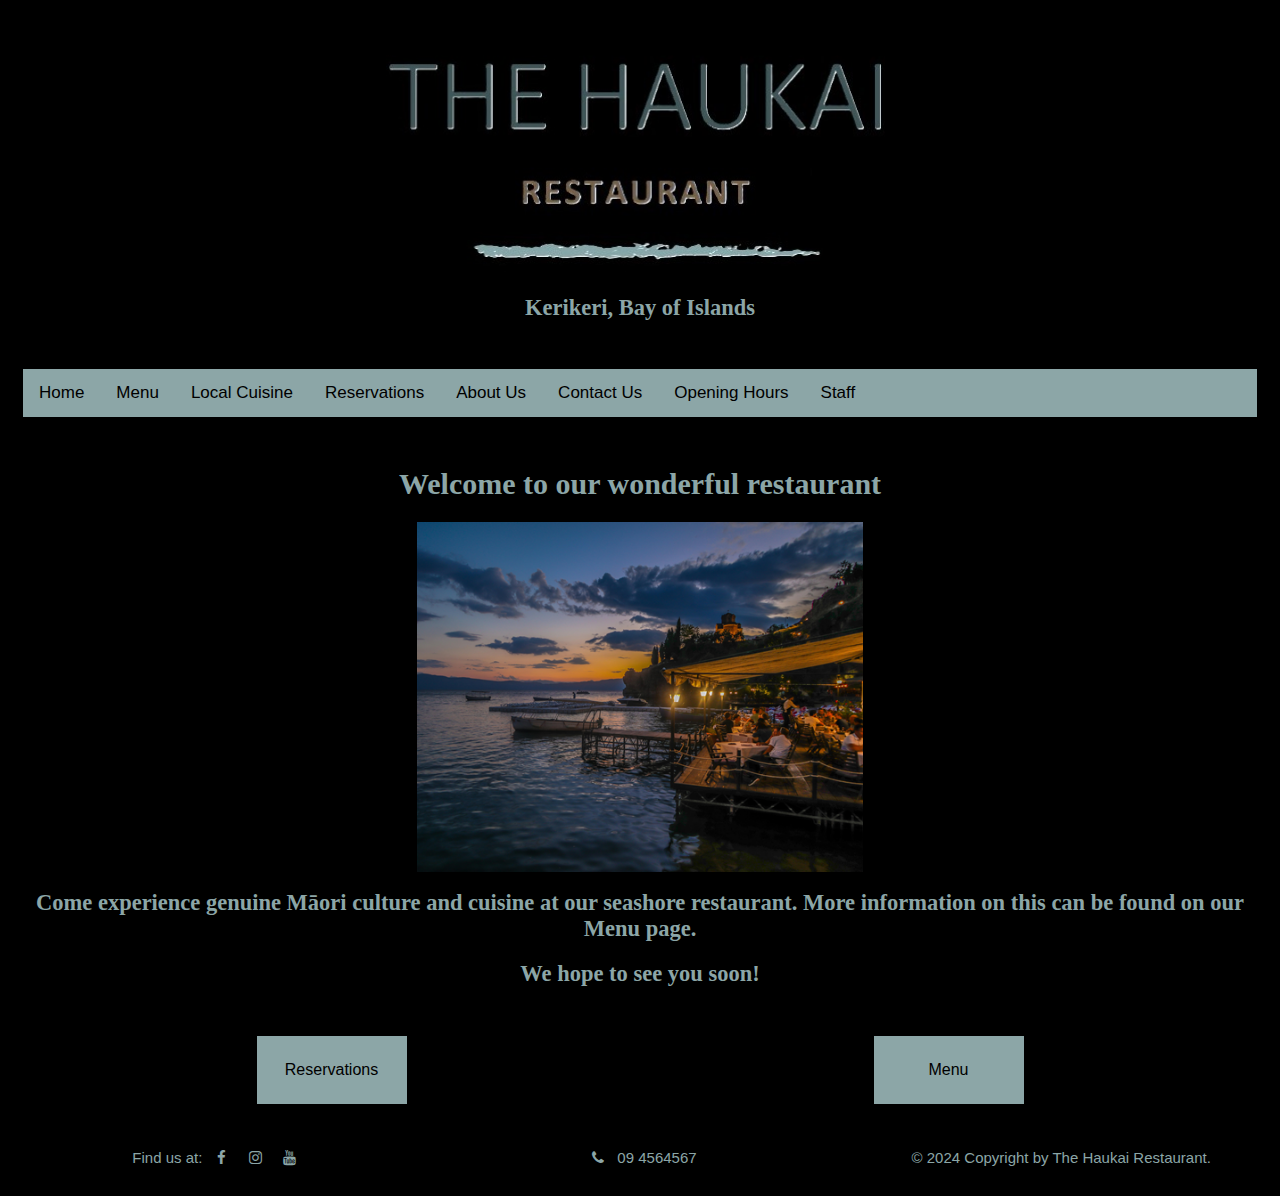
<file: index.html>
<!DOCTYPE html>
<html lang="en">

<head>
  <title>The Haukai Restaurant</title>
  <meta name="viewport" content="width=device-width, initial-scale=1">
  <meta http-equiv="Content-Type" content="text/html; charset=utf-8" />
  <meta name="description" content="Authentic Maori Cusine">
  <meta name="keywords" content="Bay of Islands, New Zealand, restaurant, Maori cuisine">
  <link rel='stylesheet' type='text/css' href='./styles/default.css'>
  <!--burger icon for responsive navbar-->
  <link rel="stylesheet" href="https://cdnjs.cloudflare.com/ajax/libs/font-awesome/4.7.0/css/font-awesome.min.css">
  <!--font for social media-->
  <link rel="stylesheet" href="https://cdnjs.cloudflare.com/ajax/libs/font-awesome/4.7.0/css/font-awesome.min.css">
  <!--script for mobile icon-->
  <script>
    function myFunction() {
      var x = document.getElementById("myTopnav");
      if (x.className === "topnav") {
        x.className += " responsive";
      } else {
        x.className = "topnav";
      }
    }
  </script>
</head>

<body>
  <!--logo and name-->
  <div class="header">
    <div class="col-12">
      <header> <!--tells screen readers this is the header for the page-->
        <img src="./images/haukai_logo_2.jpg" class="logo" alt="restaurant logo">
        <h2>Kerikeri, Bay of Islands</h2>
      </header>
    </div>
  </div>

  <div class="nav">
    <div class="col-12">
      <div class="topnav" id="myTopnav">
        <a href="./index.html">Home</a>
        <a href="./menu/menu.html">Menu</a>
        <a href="./local_cuisine/local_cuisine.html">Local Cuisine</a>
        <a href="./reservations/reservations.html">Reservations</a>
        <a href="./about_us/about_us.html">About Us</a>
        <a href="./contact_us/contact_us.html">Contact Us</a>
        <a href="./hours/hours.html">Opening Hours</a>
        <a href="./staff/staff">Staff</a>
        <a href="javascript:void(0);" class="icon" onclick="myFunction()">
          <i class="fa fa-bars"></i>
        </a>
      </div>
    </div>
  </div>

  <main> <!--tells screen reader s this is the main content of the page-->
    <div class="main">
      <div class="col-12">
        <h1>Welcome to our wonderful restaurant</h1>
        <img src="./images/pexels-ljupco-dzambazovski-581180-1346132.png" class="imgMain"
          alt="photo of the restaurant interior" title="The Restaurant" />
        <h2>Come experience genuine Māori culture and cuisine at our seashore restaurant. More information on this
          can be found on our Menu page.
        </h2>
        <h2>We hope to see you soon!</h2>
      </div>
    </div>
    <div>
      <div class="col-12">
        <div class="buttonContainer">
        <button class="buttonConRes"><a href="./reservations/reservations.html">Reservations</a></button>
        <button class="buttonConRes"><a href="./menu/menu.html">Menu</a></button>
      </div>
    </div>
    </div>
  </main>

  <footer> <!--tells screen readers this is the footer content of the page-->
    <div class="footer-left">
      <div class="col-4">
        <p>Find us at:
          <!-- Add font awesome icons -->
          <a href="https://www.facebook.com" class="fa fa-facebook" aria-label="find us on facebook"></a>
          <a href="https://www.instagram.com" class="fa fa-instagram" aria-label="find us on instagram"></a>
          <a href="https://www.youtube.com" class="fa fa-youtube" aria-label="find us on youtube"></a>
        </p>
      </div>
    </div>

    <div class="footer-mid">
      <div class="col-4">
        <p><i class="fa fa-phone"></i> 09 4564567</p>
      </div>
    </div>

    <div class="footer-right">
      <div class="col-4">
        <p>&copy; 2024 Copyright by The Haukai Restaurant.</p>
      </div>
    </div>
  </footer>

</body>

</html>
</file>
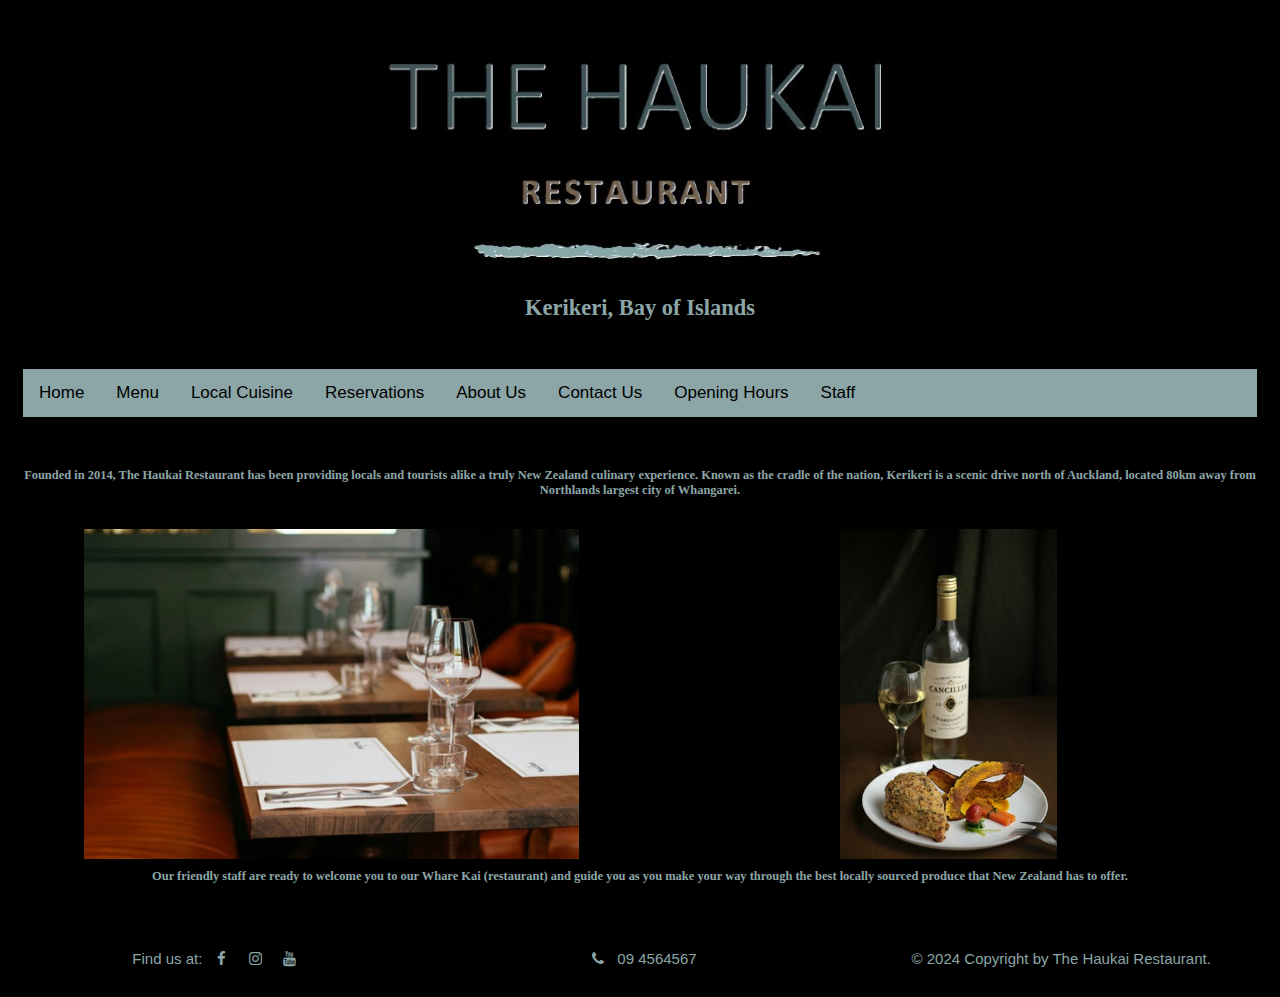
<file: about_us/about_us.html>
<!DOCTYPE html>
<html lang="en">

<head>
  <title>The Haukai Restaurant</title>
  <meta name="viewport" content="width=device-width, initial-scale=1">
  <meta http-equiv="Content-Type" content="text/html; charset=utf-8" />
  <meta name="description" content="Authentic Maori Cusine">
  <meta name="keywords" content="Bay of Islands, New Zealand, restaurant, Maori cuisine">
  <link rel='stylesheet' type='text/css' href='../styles/default.css'>
  <!--burger icon for responsive navbar-->
  <link rel="stylesheet" href="https://cdnjs.cloudflare.com/ajax/libs/font-awesome/4.7.0/css/font-awesome.min.css">
  <!--font for social media-->
  <link rel="stylesheet" href="https://cdnjs.cloudflare.com/ajax/libs/font-awesome/4.7.0/css/font-awesome.min.css">
  <!--script for mobile icon-->
  <script>
    function myFunction() {
      var x = document.getElementById("myTopnav");
      if (x.className === "topnav") {
        x.className += " responsive";
      } else {
        x.className = "topnav";
      }
    }
  </script>
</head>

<body>
  <!--logo and name-->
  <div class="header">
    <div class="col-12">
      <header> <!--tells screen readers this is the header for the page-->
        <img src="../images/haukai_logo_2.jpg" class="logo" alt="restaurant logo">
        <h2>Kerikeri, Bay of Islands</h2>
      </header>
    </div>
  </div>

  <div class="nav">
    <div class="col-12">
      <div class="topnav" id="myTopnav">
        <a href="../index.html">Home</a>
        <a href="../menu/menu.html">Menu</a>
        <a href="../local_cuisine/local_cuisine.html">Local Cuisine</a>
        <a href="../reservations/reservations.html">Reservations</a>
        <a href="./about_us.html">About Us</a>
        <a href="../contact_us/contact_us.html">Contact Us</a>
        <a href="../hours/hours.html">Opening Hours</a>
        <a href="../staff/staff">Staff</a>
        <a href="javascript:void(0);" class="icon" onclick="myFunction()">
          <i class="fa fa-bars"></i>
        </a>
        
      </div>
    </div>
  </div>

  <main>
    <div class="about-main">
      <div class=col-12>
        <h5>Founded in 2014, The Haukai Restaurant has been providing locals and tourists alike a truly New Zealand
          culinary experience. Known as the cradle of the nation, Kerikeri is a scenic drive north of Auckland, located
          80km away from Northlands largest city of Whangarei. </h5>

        <img src="../images/pexels-adriano-bragi-1288014591-24289167.jpg" alt="interior of the haukai restaurant"
          class="about-img">
        <img src="../images/pexels-valeriya-1484516.jpg" alt="Bottle of wine and main dish" class="about-img"><br><br>

        <h5>Our friendly staff are ready to welcome you to our Whare Kai (restaurant) and guide you as you make your way
          through the best locally sourced produce that New Zealand has to offer. <br></h5>
      </div>
    </div>
  </main>

  <footer>
    <div class="footer-left">
      <div class="col-4">
        <p>Find us at:
          <!-- Add font awesome icons -->
          <a href="https://www.facebook.com" class="fa fa-facebook" aria-label="find us on facebook"></a>
          <a href="https://www.instagram.com" class="fa fa-instagram" aria-label="find us on instagram"></a>
          <a href="https://www.youtube.com" class="fa fa-youtube" aria-label="find us on youtube"></a>
        </p>
      </div>
    </div>

    <div class="footer-mid">
      <div class="col-4">
        <p><i class="fa fa-phone"></i> 09 4564567</p>
      </div>
    </div>

    <div class="footer-right">
      <div class="col-4">
        <p>&copy; 2024 Copyright by The Haukai Restaurant.</p>
      </div>
    </div>
  </footer>
</body>

</html>
</file>
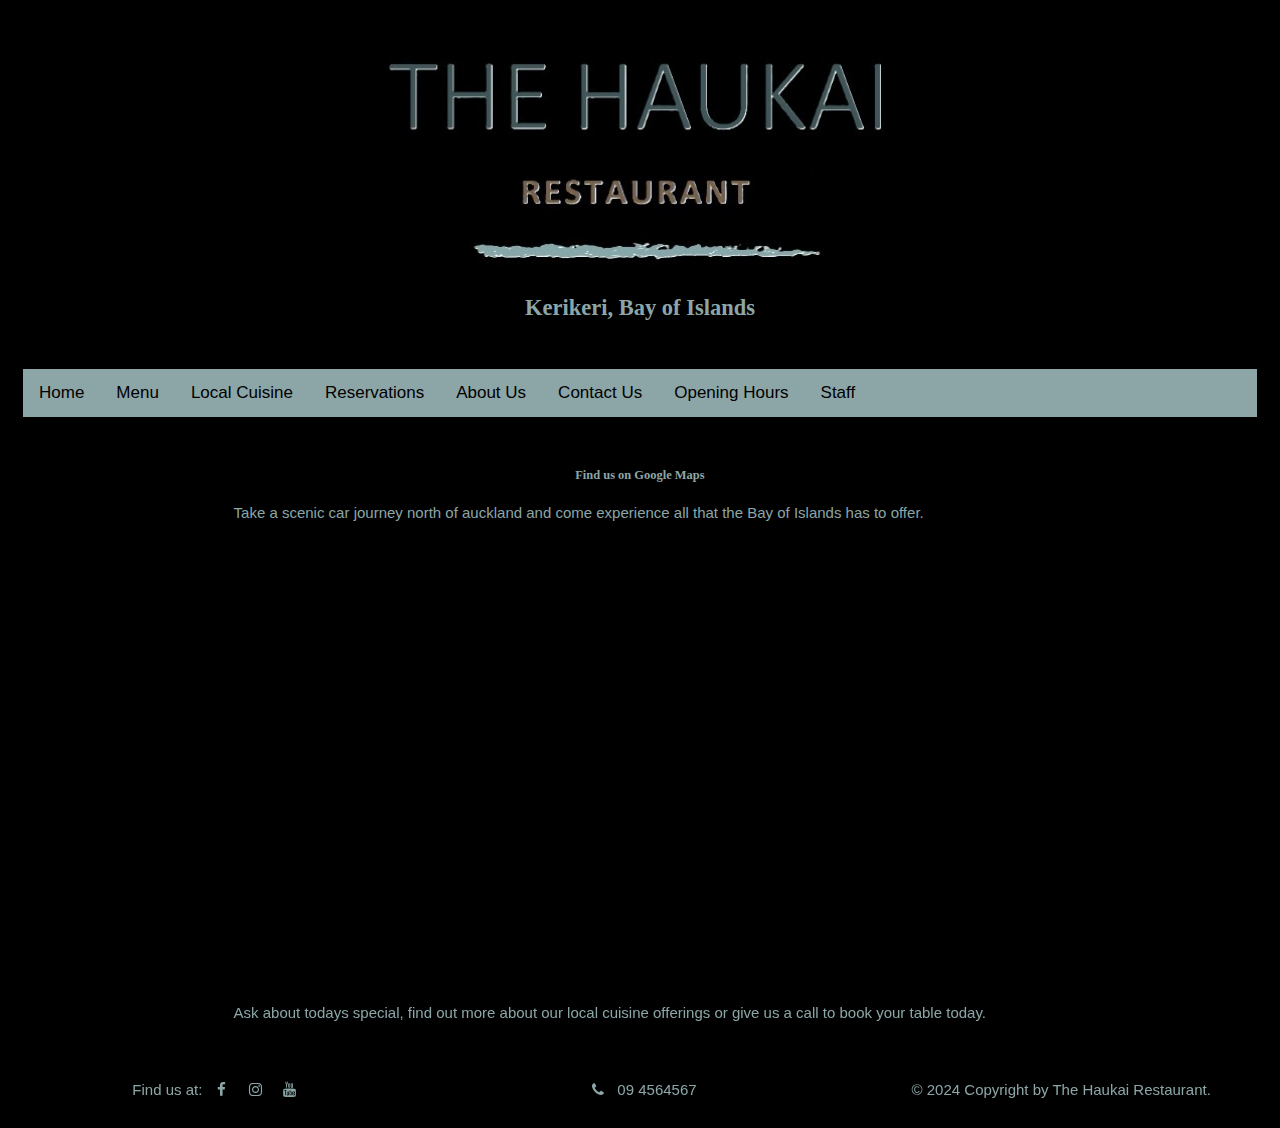
<file: contact_us/contact_us.html>
<!DOCTYPE html>
<html lang="en">

<head>
  <title>The Haukai Restaurant</title>
  <meta name="viewport" content="width=device-width, initial-scale=1">
  <meta http-equiv="Content-Type" content="text/html; charset=utf-8" />
  <meta name="description" content="Authentic Maori Cusine">
  <meta name="keywords" content="Bay of Islands, New Zealand, restaurant, Maori cuisine">
  <link rel='stylesheet' type='text/css' href='../styles/default.css'>
  <!--burger icon for responsive navbar-->
  <link rel="stylesheet" href="https://cdnjs.cloudflare.com/ajax/libs/font-awesome/4.7.0/css/font-awesome.min.css">
  <!--font for social media-->
  <link rel="stylesheet" href="https://cdnjs.cloudflare.com/ajax/libs/font-awesome/4.7.0/css/font-awesome.min.css">
  <!--script for mobile icon-->
  <script>
    function myFunction() {
      var x = document.getElementById("myTopnav");
      if (x.className === "topnav") {
        x.className += " responsive";
      } else {
        x.className = "topnav";
      }
    }
  </script>
</head>

<body>
  <!--logo and name-->
  <div class="header">
    <div class="col-12">
      <header> <!--tells screen readers this is the header for the page-->
        <img src="../images/haukai_logo_2.jpg" class="logo" alt="restaurant logo">
        <h2>Kerikeri, Bay of Islands</h2>
      </header>
    </div>
  </div>

  <div class="nav">
    <div class="col-12">
      <div class="topnav" id="myTopnav">
        <a href="../index.html">Home</a>
        <a href="../menu/menu.html">Menu</a>
        <a href="../local_cuisine/local_cuisine.html">Local Cuisine</a>
        <a href="../reservations/reservations.html">Reservations</a>
        <a href="../about_us/about_us.html">About Us</a>
        <a href="./contact_us.html">Contact Us</a>
        <a href="../hours/hours.html">Opening Hours</a>
        <a href="../staff/staff">Staff</a>
        <a href="javascript:void(0);" class="icon" onclick="myFunction()">
          <i class="fa fa-bars"></i>
        </a>
        
      </div>
    </div>
  </div>

  <main>
    <div class="contactLeft">
      <div class="col-2"></div>
    </div>
    <div class="contact-map">
      <div class="col-8">
        <h5>Find us on Google Maps</h5>
        <P>Take a scenic car journey north of auckland and come experience all that the Bay of Islands has to offer.</P>
        <iframe
          src="https://www.google.com/maps/embed?pb=!1m18!1m12!1m3!1d814.7834238804312!2d173.94837006831955!3d-35.22804175569787!2m3!1f0!2f0!3f0!3m2!1i1024!2i768!4f13.1!3m3!1m2!1s0x6d0bb7edf18d1d51%3A0xd0c3cff064726a3b!2s1%20Cobham%20Road%2C%20Kerikeri%200230!5e0!3m2!1sen!2snz!4v1715644760100!5m2!1sen!2snz"
          width="100%" height="450" style="border:0;" allowfullscreen="" loading="lazy" title="restaurant location on google maps"
          referrerpolicy="no-referrer-when-downgrade"></iframe><br>
        <p>Ask about todays special, find out more about our local cuisine offerings or give us a call to book your
          table today.</p>
      </div>
    </div>
    <div class="contactRight">
      <div class="col-2"></div>
    </div>
  </main>

  <footer>
    <div class="footer-left">
      <div class="col-4">
        <p>Find us at:
          <!-- Add font awesome icons -->
          <a href="https://www.facebook.com" class="fa fa-facebook" aria-label="find us on facebook"></a>
          <a href="https://www.instagram.com" class="fa fa-instagram" aria-label="find us on instagram"></a>
          <a href="https://www.youtube.com" class="fa fa-youtube" aria-label="find us on youtube"></a>
        </p>
      </div>
    </div>

    <div class="footer-mid">
      <div class="col-4">
        <p><i class="fa fa-phone"></i> 09 4564567</p>
      </div>
    </div>

    <div class="footer-right">
      <div class="col-4">
        <p>&copy; 2024 Copyright by The Haukai Restaurant.</p>
      </div>
    </div>
  </footer>

</body>

</html>
</file>
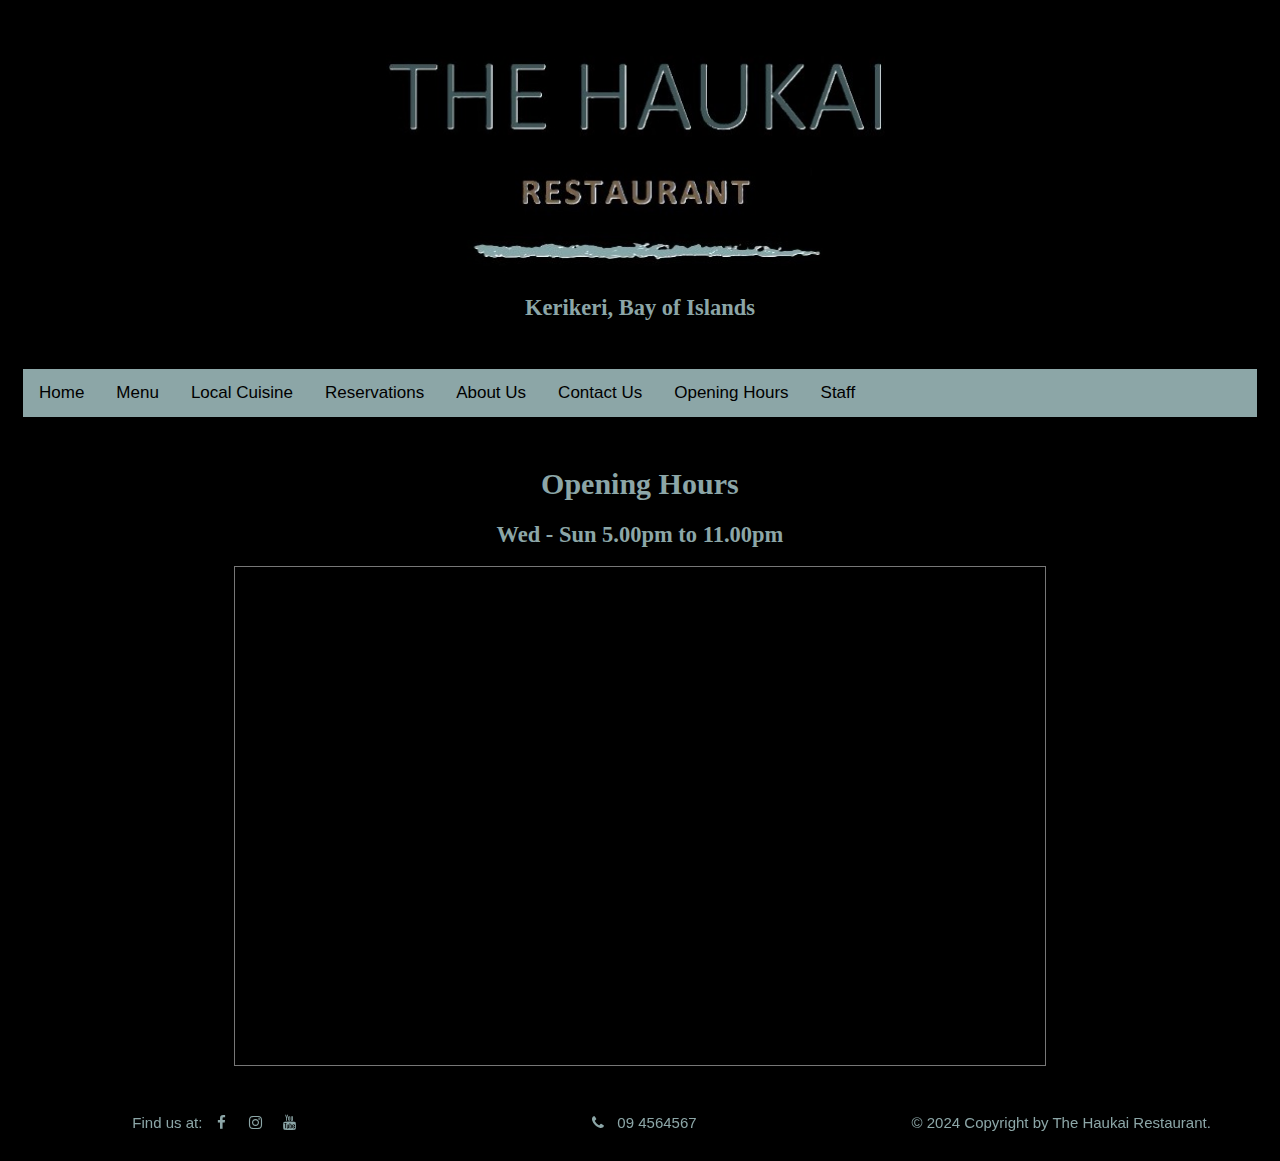
<file: hours/hours.html>
<!DOCTYPE html>
<html lang="en">

<head>
    <title>The Haukai Restaurant</title>
  <meta name="viewport" content="width=device-width, initial-scale=1">
  <meta http-equiv="Content-Type" content="text/html; charset=utf-8" />
  <meta name="description" content="Authentic Maori Cusine">
  <meta name="keywords" content="Bay of Islands, New Zealand, restaurant, Maori cuisine">
  <link rel='stylesheet' type='text/css' href='../styles/default.css'>
  <!--burger icon for responsive navbar-->
  <link rel="stylesheet" href="https://cdnjs.cloudflare.com/ajax/libs/font-awesome/4.7.0/css/font-awesome.min.css">
  <!--font for social media-->
  <link rel="stylesheet" href="https://cdnjs.cloudflare.com/ajax/libs/font-awesome/4.7.0/css/font-awesome.min.css">
  <!--script for mobile icon-->
  <script>
    function myFunction() {
      var x = document.getElementById("myTopnav");
      if (x.className === "topnav") {
        x.className += " responsive";
      } else {
        x.className = "topnav";
      }
    }
  </script>
    
</head>

<body>
    <!--logo and name-->
    <div class="header">
        <div class="col-12">
            <header> <!--tells screen readers this is the header for the page-->
                <img src="../images/haukai_logo_2.jpg" class="logo" alt="restaurant logo">
                <h2>Kerikeri, Bay of Islands</h2>
            </header>
        </div>
    </div>

    <div class="nav">
        <div class="col-12">
            <div class="topnav" id="myTopnav">
                <a href="../index.html">Home</a>
                <a href="../menu/menu.html">Menu</a>
                <a href="../local_cuisine/local_cuisine.html">Local Cuisine</a>
                <a href="../reservations/reservations.html">Reservations</a>
                <a href="../about_us/about_us.html">About Us</a>
                <a href="../contact_us/contact_us.html">Contact Us</a>
                <a href="./hours.html">Opening Hours</a>
                <a href="../staff/staff">Staff</a>
                <a href="javascript:void(0);" class="icon" onclick="myFunction()">
                  <i class="fa fa-bars"></i>
                </a>
                <script>
                  function myFunction() {
                    var x = document.getElementById("myTopnav");
                    if (x.className === "topnav") {
                      x.className += " responsive";
                    } else {
                      x.className = "topnav";
                    }
                  }
                </script>
              </div>
        </div>
    </div>

    <main>
        <div class="hours-main">
            <div class="col-2"></div>

            <div class="col-8">
                <h1>Opening Hours</h1>
                <h2>Wed - Sun 5.00pm to 11.00pm</h2>
                <iframe
                    src="https://calendar.google.com/calendar/embed?height=600&wkst=1&ctz=Pacific%2FAuckland&bgcolor=%23b8c8d8&showTitle=0&src=Y2FybC5sYWZmYW4yQGdtYWlsLmNvbQ&src=ZW4ubmV3X3plYWxhbmQjaG9saWRheUBncm91cC52LmNhbGVuZGFyLmdvb2dsZS5jb20&color=%23039BE5&color=%230B8043"
                    style="border:solid 1px #777" 
                    width="100%" 
                    height="500px" 
                    frameborder="0"
                    title="calendar with opening hours" 
                    scrolling="no"></iframe>
            </div>
        </div>

        <div class="col-2"></div>
    </main>

    <footer>
        <div class="footer-left">
            <div class="col-4">
                <p>Find us at:
                    <!-- Add font awesome icons -->
                    <a href="https://www.facebook.com" class="fa fa-facebook" aria-label="find us on facebook"></a>
                    <a href="https://www.instagram.com" class="fa fa-instagram" aria-label="find us on instagram"></a>
                    <a href="https://www.youtube.com" class="fa fa-youtube" aria-label="find us on youtube"></a>
                </p>
            </div>
        </div>

        <div class="footer-mid">
            <div class="col-4">
                <p><i class="fa fa-phone"></i> 09 4564567</p>
            </div>
        </div>

        <div class="footer-right">
            <div class="col-4">
                <p>&copy; 2024 Copyright by The Haukai Restaurant.</p>
            </div>
        </div>
    </footer>

</body>

</html>

</body>

</html>
</file>
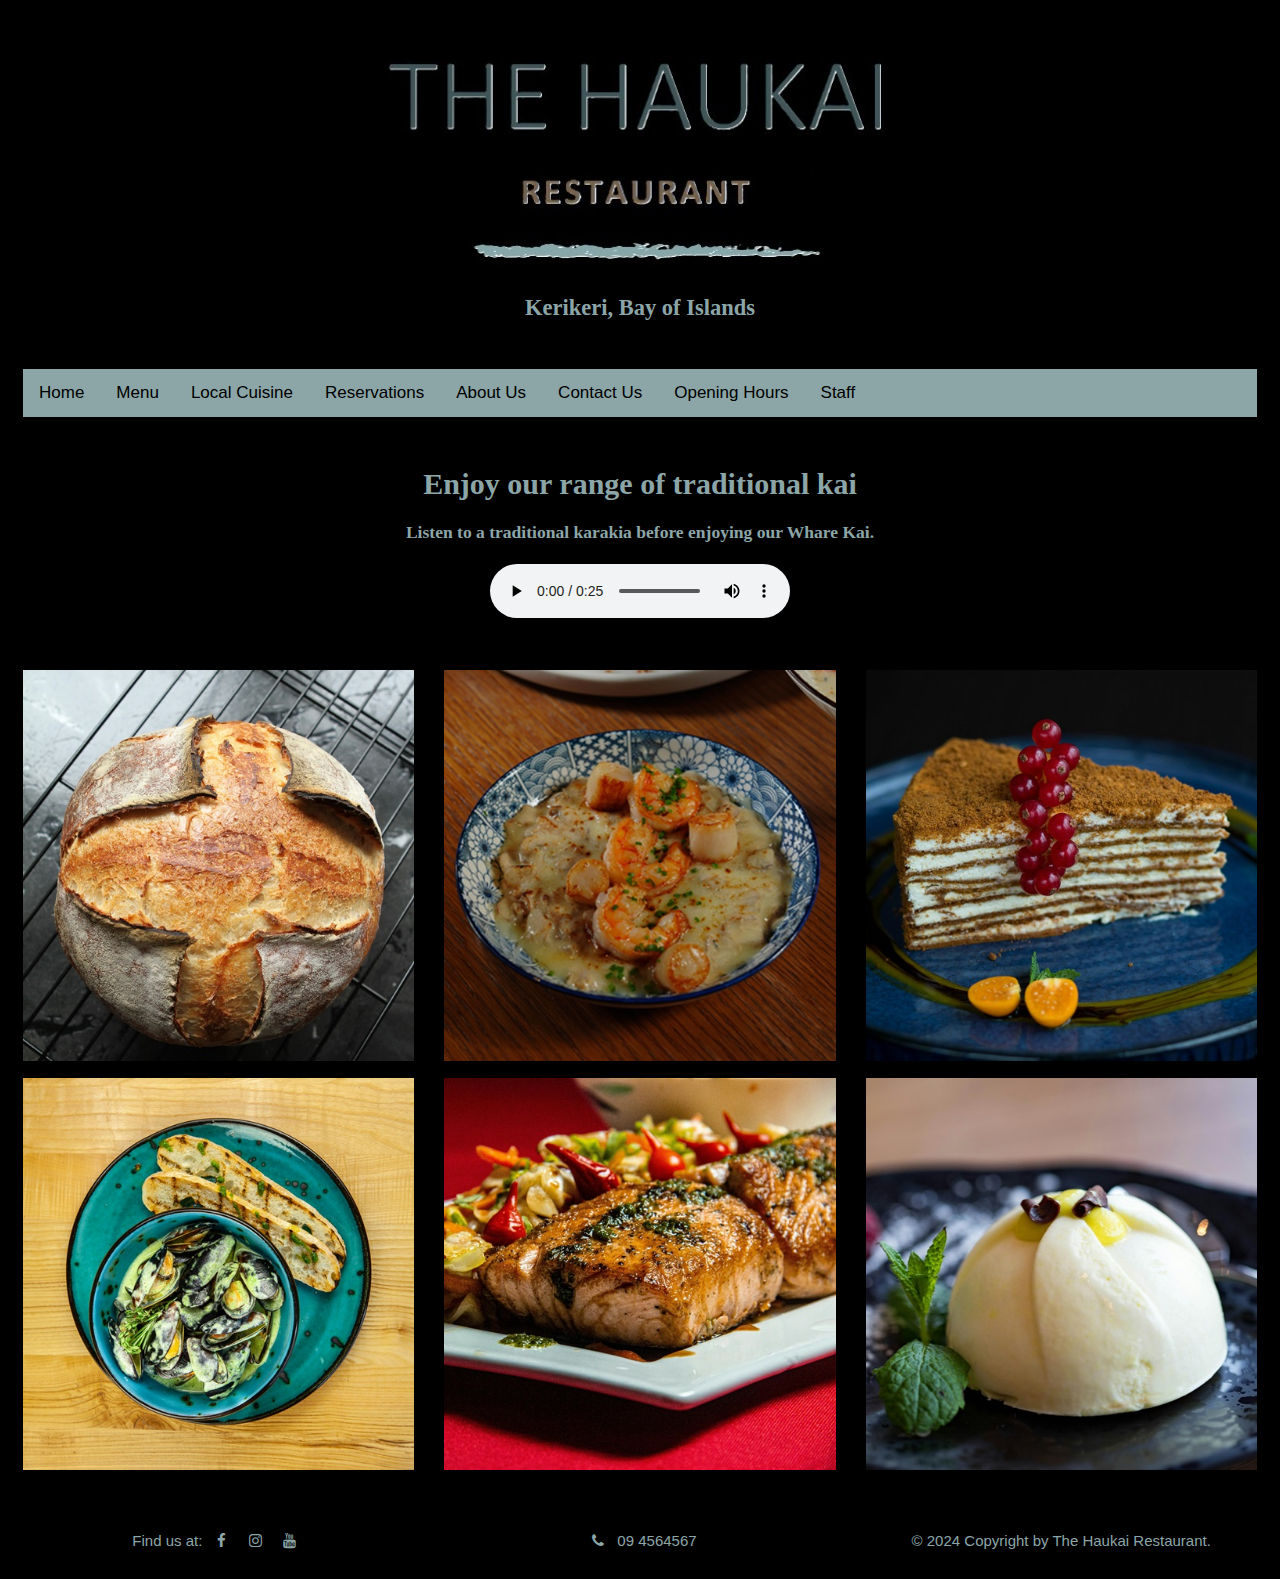
<file: local_cuisine/local_cuisine.html>
<!DOCTYPE html>
<html lang="en">

<head>
  <title>The Haukai Restaurant</title>
  <meta name="viewport" content="width=device-width, initial-scale=1">
  <meta http-equiv="Content-Type" content="text/html; charset=utf-8" />
  <meta name="description" content="Authentic Maori Cusine">
  <meta name="keywords" content="Bay of Islands, New Zealand, restaurant, Maori cuisine">
  <link rel='stylesheet' type='text/css' href='../styles/default.css'>
  <!--burger icon for responsive navbar-->
  <link rel="stylesheet" href="https://cdnjs.cloudflare.com/ajax/libs/font-awesome/4.7.0/css/font-awesome.min.css">
  <!--font for social media-->
  <link rel="stylesheet" href="https://cdnjs.cloudflare.com/ajax/libs/font-awesome/4.7.0/css/font-awesome.min.css">
  <!--script for mobile icon-->
  <script>
    function myFunction() {
      var x = document.getElementById("myTopnav");
      if (x.className === "topnav") {
        x.className += " responsive";
      } else {
        x.className = "topnav";
      }
    }
  </script>
</head>

<body>
  <!--logo and name-->
  <div class="header">
    <div class="col-12">
      <header> <!--tells screen readers this is the header for the page-->
        <img src="../images/haukai_logo_2.jpg" class="logo" alt="restaurant logo">
        <h2>Kerikeri, Bay of Islands</h2>
      </header>
    </div>
  </div>

  <div class="nav">
    <div class="col-12">
      <div class="topnav" id="myTopnav">
        <a href="../index.html">Home</a>
        <a href="../menu/menu.html">Menu</a>
        <a href="./local_cuisine.html">Local Cuisine</a>
        <a href="../reservations/reservations.html">Reservations</a>
        <a href="../about_us/about_us.html">About Us</a>
        <a href="../contact_us/contact_us.html">Contact Us</a>
        <a href="../hours/hours.html">Opening Hours</a>
        <a href="../staff/staff">Staff</a>
        <a href="javascript:void(0);" class="icon" onclick="myFunction()">
          <i class="fa fa-bars"></i>
        </a>
      </div>
    </div>
  </div>

  <main> <!--tells screen readers this is the main content for the page-->
    <div class="cuisine-main">
      <div class="col-12">
        <h1>Enjoy our range of traditional kai</h1>
        <h3>Listen to a traditional karakia before enjoying our Whare Kai. <br><br>
          <audio controls>
            <source src="../Audio/Kariaria.mp3" type="audio/mp3">
            Your browser does not support the audio element.
          </audio>
        </h3>
      </div>
    </div>

    <div class="cuisine-main-lt">
      <div class="col-4">
        <div class="container">
          <img src="../images/pexels-lexi-simmons-2272352-19559165.jpg" alt="photo rewena bread" class="image"
            width="100%" height="auto"><br>
          <div class="overlay">
            <div class="text">Rewena Bread <br>
              Traditional Maori bread.</div>
          </div>
        </div>

        <div class="container">
          <img src="../images/pexels-924587518-20051315.jpg" alt="mussles and scallops prepared meal" class="image"><br>
          <div class="overlay">
            <div class="text">Mussels and Scallops <br>
              Steamed mussel & scallop mousse, honey and soy broth.</div>
          </div>
        </div>
      </div>
    </div>

    <div class="cuisine-main-mid">
      <div class="col-4">
        <div class="container">
          <img src="../images/pexels-nadin-sh-78971847-20095296.jpg" alt="seafood chowder dish" class="image"><br>
          <div class="overlay">
            <div class="text">Seafood Chowder <br>
              Traditional chowder made with locally sourced tarakihi, prawn, hoki, scallops and mussels, served with
              flatbread.</div>
          </div>
        </div>

        <div class="container">
          <img src="../images/pexels-horizon-content-2100060-3763847.jpg"
            alt="photo of poached salmon served to customer" class="image"><br>
          <div class="overlay">
            <div class="text">Poached Salmon <br>
              Salmon poached in an orange and pistachio glaze, served with rewena bread.</div>
          </div>
        </div>
      </div>
    </div>

    <div class="cuisine-main-rt">
      <div class="col-4">
        <div class="container">
          <img src="../images/pexels-valeriya-1639567.jpg" alt="mini pavlova prepared by chef" class="image"><br>
          <div class="overlay">
            <div class="text">Mini Pavlova <br>
              Mini pavlova, served with kawakawa and lemon-infused cream and fresh fruit.</div>
          </div>
        </div>

        <div class="container">
          <img src="../images/pexels-valeriya-1893566.jpg" alt="restaurants prepared kapiti ice cream dish"
            class="image"><br>
          <div class="overlay">
            <div class="text">Kapiti Ice Cream <br>
              Ice cream made and sourced locally from Kapiti, New Zealnd North Island..</div>
          </div>
        </div>
      </div>
    </div>
  </main>

  <footer> <!--tells screen readers this is the footer content for the page-->
    <div class="footer-left">
      <div class="col-4">
        <p>Find us at:
          <!-- Add font awesome icons -->
          <a href="https://www.facebook.com" class="fa fa-facebook" aria-label="find us on facebook"></a>
          <a href="https://www.instagram.com" class="fa fa-instagram" aria-label="find us on instagram"></a>
          <a href="https://www.youtube.com" class="fa fa-youtube" aria-label="find us on youtube"></a>
        </p>
      </div>
    </div>

    <div class="footer-mid">
      <div class="col-4">
        <p><i class="fa fa-phone"></i> 09 4564567</p>
      </div>
    </div>

    <div class="footer-right">
      <div class="col-4">
        <p>&copy; 2024 Copyright by The Haukai Restaurant.</p>
      </div>
    </div>
  </footer>


</body>

</html>
</file>
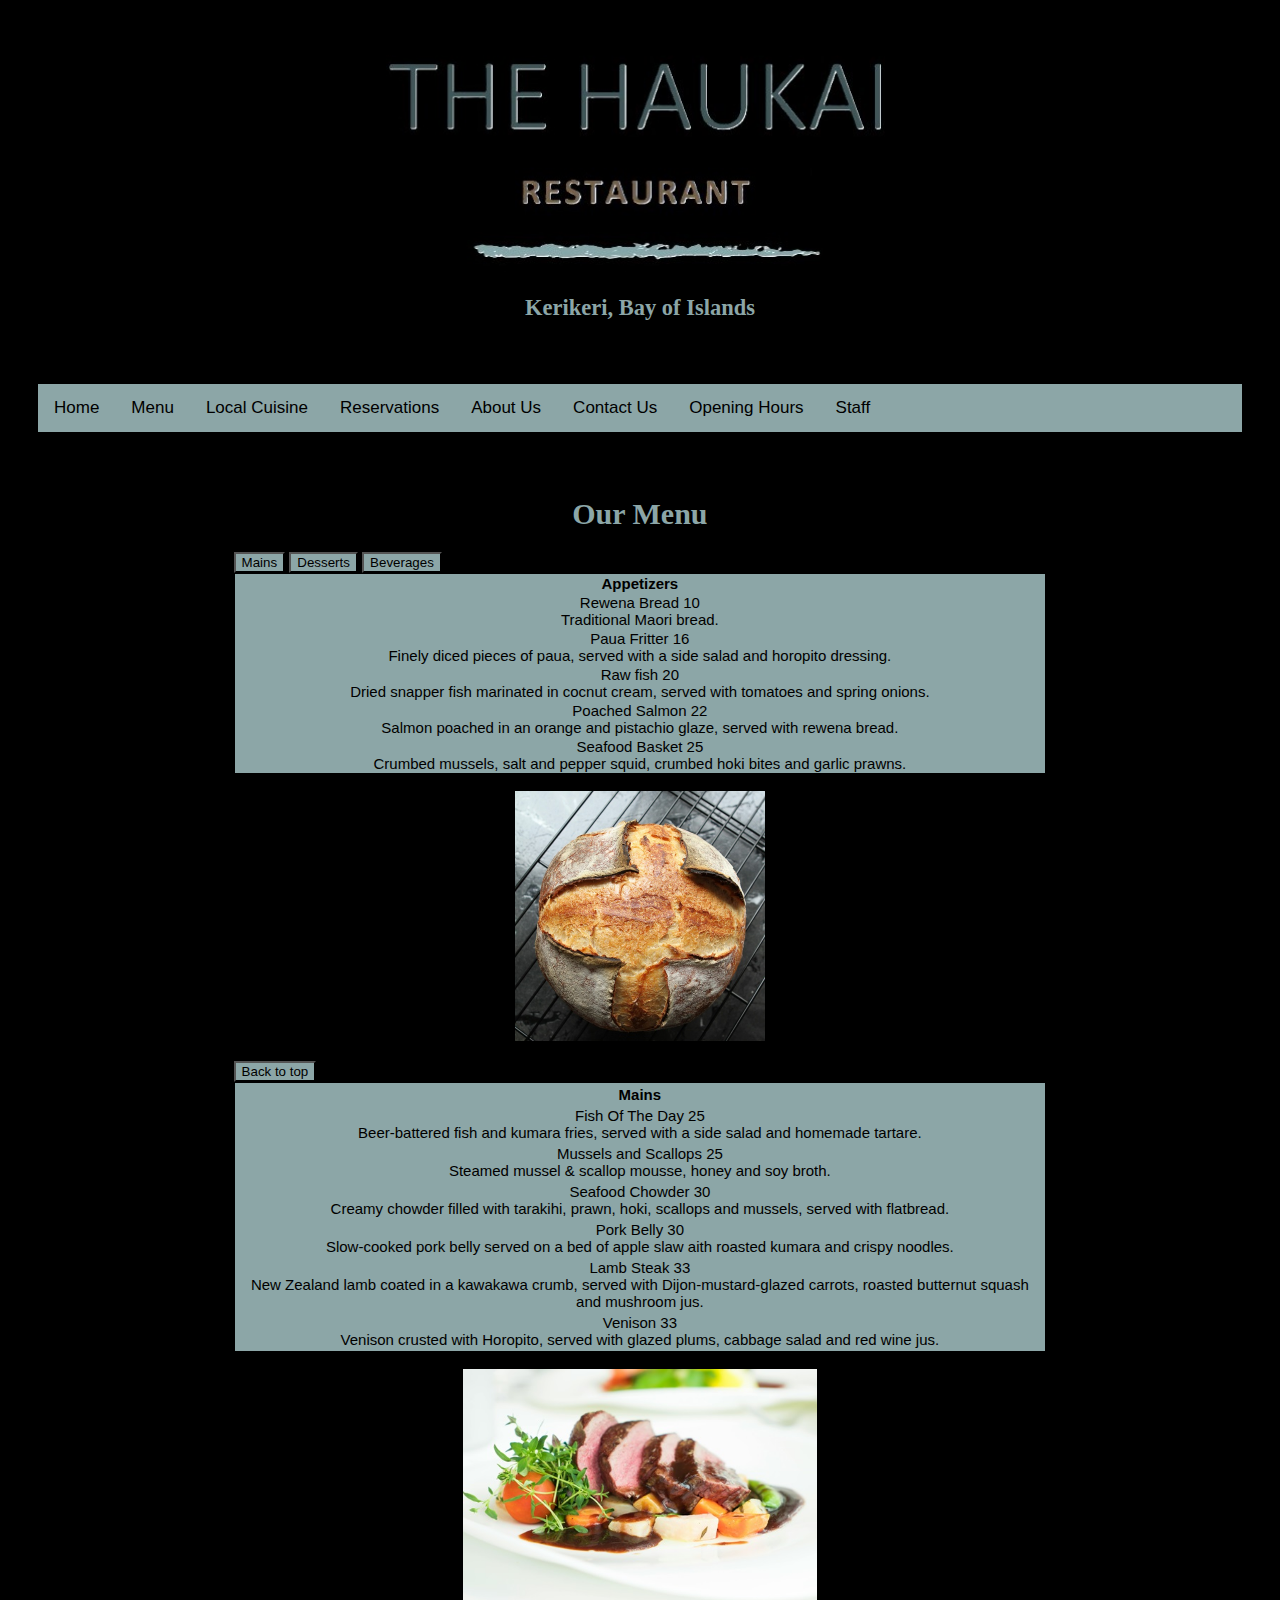
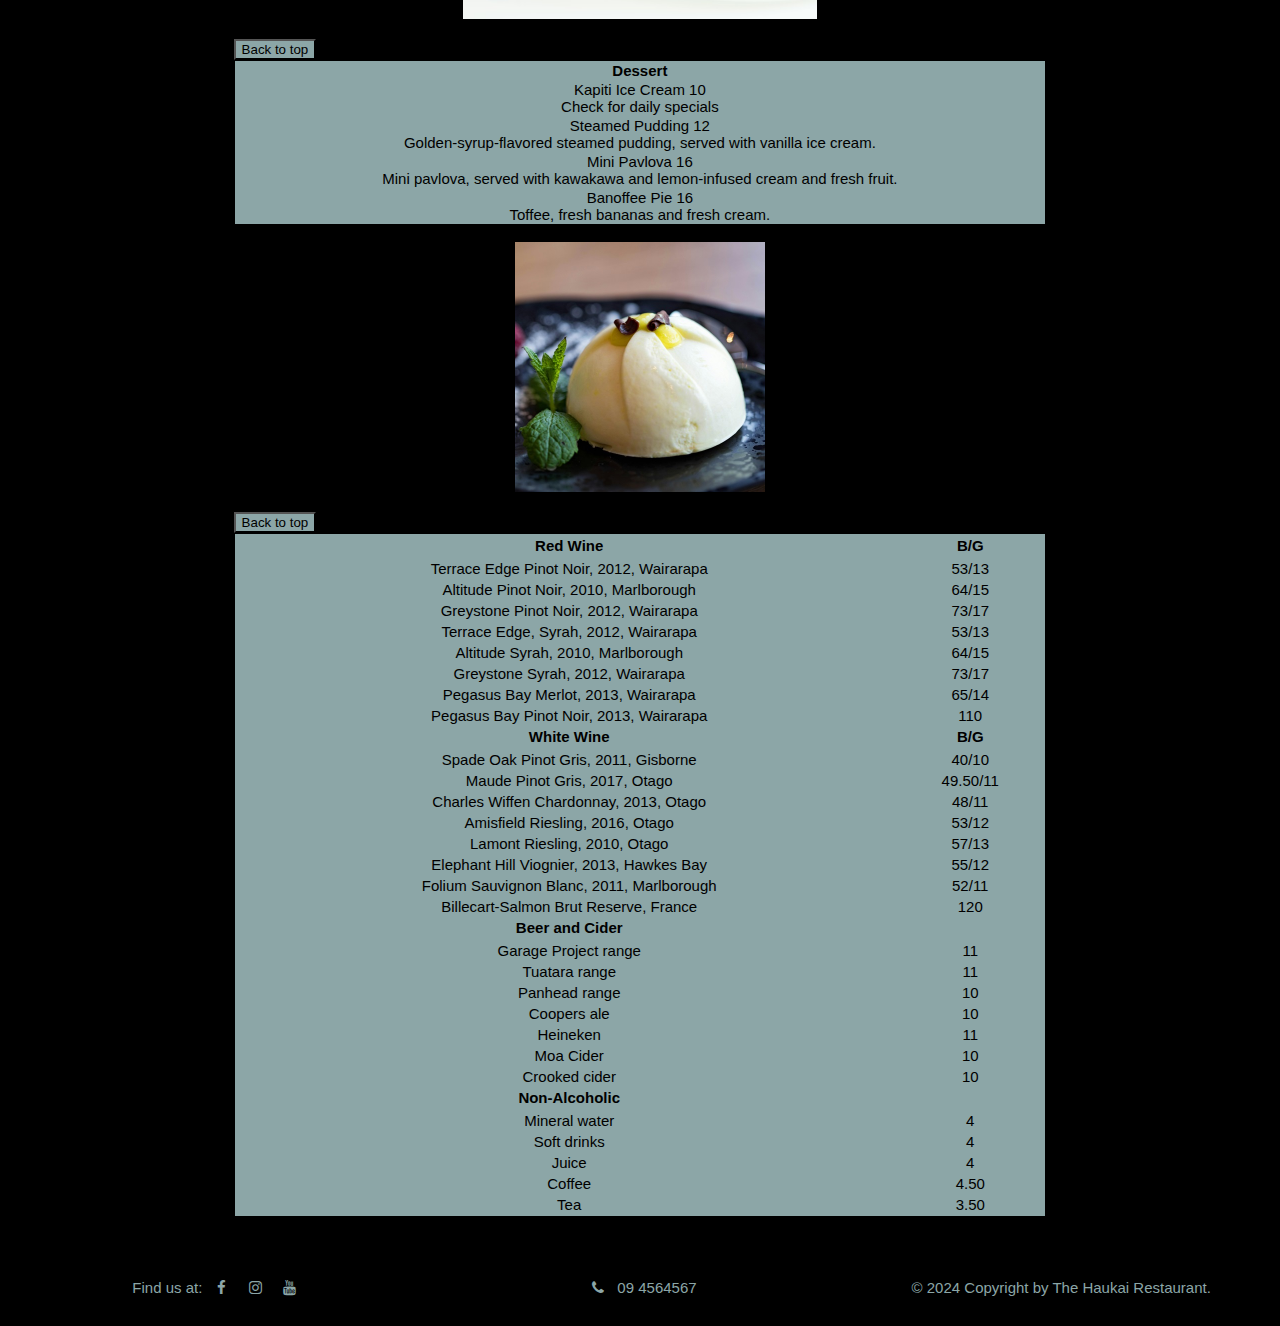
<file: menu/menu.html>
<!DOCTYPE html>
<html lang="en">

<head>
    <title>The Haukai Restaurant</title>
  <meta name="viewport" content="width=device-width, initial-scale=1">
  <meta http-equiv="Content-Type" content="text/html; charset=utf-8" />
  <meta name="description" content="Authentic Maori Cusine">
  <meta name="keywords" content="Bay of Islands, New Zealand, restaurant, Maori cuisine">
  <link rel='stylesheet' type='text/css' href='../styles/default.css'>
  <!--burger icon for responsive navbar-->
  <link rel="stylesheet" href="https://cdnjs.cloudflare.com/ajax/libs/font-awesome/4.7.0/css/font-awesome.min.css">
  <!--font for social media-->
  <link rel="stylesheet" href="https://cdnjs.cloudflare.com/ajax/libs/font-awesome/4.7.0/css/font-awesome.min.css">
  <!--script for mobile icon-->
  <script>
    function myFunction() {
      var x = document.getElementById("myTopnav");
      if (x.className === "topnav") {
        x.className += " responsive";
      } else {
        x.className = "topnav";
      }
    }
  </script>
</head>

<body>
    <!--logo and name-->
    <div class="header">
        <div class="col-12">
            <header> <!--tells screen readers this is the header for the page-->
                <img src="../images/haukai_logo_2.jpg" class="logo" alt="restaurant logo">
                <h2>Kerikeri, Bay of Islands</h2>
            </header>
        </div>
    </div>

    <div class="nav">
        <div class="col-12">
            <div class="nav">
                <div class="col-12">
                    <div class="topnav" id="myTopnav">
                        <a href="../index.html">Home</a>
                        <a href="./menu.html">Menu</a>
                        <a href="../local_cuisine/local_cuisine.html">Local Cuisine</a>
                        <a href="../reservations/reservations.html">Reservations</a>
                        <a href="../about_us/about_us.html">About Us</a>
                        <a href="../contact_us/contact_us.html">Contact Us</a>
                        <a href="../hours/hours.html">Opening Hours</a>
                        <a href="../staff/staff">Staff</a>
                        <a href="javascript:void(0);" class="icon" onclick="myFunction()">
                            <i class="fa fa-bars"></i>
                        </a>
                    </div>
                </div>
            </div>
        </div>
    </div>

    <main> <!--tells screen readers this is the main content of the page-->
        <!--div is left empty-->
        <div class="menu-left">
            <div class="col-2"></div>
        </div>

        <div class=menu-main id="menu-main">
            <div class="col-8">
                <h1>Our Menu</h1>
                <!--navigation buttons to navigate to specific points on the menu-->
                <button class="buttonTop"><a href="#mains">Mains</a></button>
                <button class="buttonTop"><a href="#desserts">Desserts</a></button>
                <button class="buttonTop"><a href="#beverages">Beverages</a></button>

                <table class="appetizers">
                    <!--appetizers menu-->
                    <tbody>
                        <tr>
                            <th>Appetizers</th>
                        </tr>
                        <tr>
                            <td>Rewena Bread 10 <br>
                                Traditional Maori bread.</td>
                        </tr>
                        <tr>
                            <td>Paua Fritter 16 <br>
                                Finely diced pieces of paua, served with a side salad and horopito dressing.</td>
                        </tr>
                        <tr>
                            <td>Raw fish 20 <br>
                                Dried snapper fish marinated in cocnut cream, served with tomatoes and spring onions.
                            </td>
                        </tr>
                        <tr>
                            <td>Poached Salmon 22<br>
                                Salmon poached in an orange and pistachio glaze, served with rewena bread.</td>
                        </tr>
                        <tr>
                            <td>Seafood Basket 25 <br>
                                Crumbed mussels, salt and pepper squid, crumbed hoki bites and garlic prawns.</td>
                        </tr>
                    </tbody>
                </table><br>

                <img src="../images/pexels-lexi-simmons-2272352-19559165.jpg" class="imgMenu"
                    alt="picture of rewena bread"><br><br>

                <button class="buttonTop" id="mains"><a href="#menu-main">Back to top</a></button>
                <table class="mains">
                    <!--mains menu-->
                    <tbody>
                        <tr>
                            <th>Mains</th>
                        </tr>
                        <tr>
                            <td>Fish Of The Day 25<br>
                                Beer-battered fish and kumara fries, served with a side salad and homemade tartare.</td>
                        </tr>
                        <tr>
                            <td>Mussels and Scallops 25<br>
                                Steamed mussel & scallop mousse, honey and soy broth.</td>
                        </tr>
                        <tr>
                            <td>Seafood Chowder 30<br>
                                Creamy chowder filled with tarakihi, prawn, hoki, scallops and mussels, served with
                                flatbread.</td>
                        </tr>
                        <tr>
                            <td>Pork Belly 30<br>
                                Slow-cooked pork belly served on a bed of apple slaw aith roasted kumara and crispy
                                noodles.
                            </td>
                        </tr>
                        <tr>
                            <td>Lamb Steak 33<br>
                                New Zealand lamb coated in a kawakawa crumb, served with Dijon-mustard-glazed carrots,
                                roasted butternut squash and mushroom jus.</td>
                        </tr>
                        <tr>
                            <td>Venison 33<br>
                                Venison crusted with Horopito, served with glazed plums, cabbage salad and red wine jus.
                            </td>
                        </tr>
                    </tbody>
                </table><br>

                <img src="../images/pexels-solliefoto-299347.jpg" class="imgMenu" alt="venison"><br><br>

                <button class="buttonTop" id="desserts"><a href="#menu-main">Back to top</a></button>
                <table class="desserts">
                    <!--desserts menu-->
                    <tbody>
                        <tr>
                            <th>Dessert</th>
                        </tr>
                        <tr>
                            <td>Kapiti Ice Cream 10<br>
                                Check for daily specials</td>
                        </tr>
                        <tr>
                            <td>Steamed Pudding 12<br>
                                Golden-syrup-flavored steamed pudding, served with vanilla ice cream.</td>
                        </tr>
                        <tr>
                            <td>Mini Pavlova 16<br>
                                Mini pavlova, served with kawakawa and lemon-infused cream and fresh fruit.</td>
                        </tr>
                        <tr>
                            <td>Banoffee Pie 16<br>
                                Toffee, fresh bananas and fresh cream.</td>
                        </tr>
                    </tbody>
                </table><br>

                <img src="../images/pexels-valeriya-1893566.jpg" alt="photo of Kapiti ice cream"
                    class="imgMenu"><br><br>

                <button class="buttonTop" id="beverages"><a href="#menu-main">Back to top</a></button>
                <!--all beverages menu-->
                <table class="red-wine">
                    <tbody>
                        <tr>
                            <th>Red Wine</th>
                            <th>B/G</th>
                        </tr>
                        <tr></tr>
                        <tr>
                            <td>Terrace Edge Pinot Noir, 2012, Wairarapa</td>
                            <td>53/13</td>
                        </tr>
                        <tr>
                            <td>Altitude Pinot Noir, 2010, Marlborough</td>
                            <td>64/15</td>
                        </tr>
                        <tr>
                            <td>Greystone Pinot Noir, 2012, Wairarapa</td>
                            <td>73/17</td>
                        </tr>
                        <tr>
                            <td>Terrace Edge, Syrah, 2012, Wairarapa</td>
                            <td>53/13</td>
                        </tr>
                        <tr>
                            <td>Altitude Syrah, 2010, Marlborough</td>
                            <td>64/15</td>
                        </tr>
                        <tr>
                            <td>Greystone Syrah, 2012, Wairarapa</td>
                            <td>73/17</td>
                        </tr>
                        <tr>
                            <td>Pegasus Bay Merlot, 2013, Wairarapa</td>
                            <td>65/14</td>
                        </tr>
                        <tr>
                            <td>Pegasus Bay Pinot Noir, 2013, Wairarapa</td>
                            <td>110</td>
                        </tr>
                        <tr>
                            <th>White Wine</th>
                            <th>B/G</th>
                        </tr>
                        <tr></tr>
                        <tr>
                            <td>Spade Oak Pinot Gris, 2011, Gisborne</td>
                            <td>40/10</td>
                        </tr>
                        <tr>
                            <td>Maude Pinot Gris, 2017, Otago</td>
                            <td>49.50/11</td>
                        </tr>
                        <tr>
                            <td>Charles Wiffen Chardonnay, 2013, Otago</td>
                            <td>48/11</td>
                        </tr>
                        <tr>
                            <td>Amisfield Riesling, 2016, Otago</td>
                            <td>53/12</td>
                        </tr>
                        <tr>
                            <td>Lamont Riesling, 2010, Otago</td>
                            <td>57/13</td>
                        </tr>
                        <tr>
                            <td>Elephant Hill Viognier, 2013, Hawkes Bay</td>
                            <td>55/12</td>
                        </tr>
                        <tr>
                            <td>Folium Sauvignon Blanc, 2011, Marlborough</td>
                            <td>52/11</td>
                        </tr>
                        <tr>
                            <td>Billecart-Salmon Brut Reserve, France</td>
                            <td>120</td>
                            <td></td>
                        </tr>
                        <tr>
                            <th>Beer and Cider</th>
                        </tr>
                        <tr></tr>
                        <tr>
                            <td>Garage Project range</td>
                            <td>11</td>
                        </tr>
                        <tr>
                            <td>Tuatara range</td>
                            <td>11</td>
                        </tr>
                        <tr>
                            <td>Panhead range</td>
                            <td>10</td>
                        </tr>
                        <tr>
                            <td>Coopers ale</td>
                            <td>10</td>
                        </tr>
                        <tr>
                            <td>Heineken</td>
                            <td>11</td>
                        </tr>
                        <tr>
                            <td>Moa Cider</td>
                            <td>10</td>
                        </tr>
                        <tr>
                            <td>Crooked cider</td>
                            <td>10</td>
                        </tr>
                        <tr>
                            <th>Non-Alcoholic</th>
                        </tr>
                        <tr></tr>
                        <tr>
                            <td>Mineral water</td>
                            <td>4</td>
                        </tr>
                        <tr>
                            <td>Soft drinks</td>
                            <td>4</td>
                        </tr>
                        <tr>
                            <td>Juice</td>
                            <td>4</td>
                        </tr>
                        <tr>
                            <td>Coffee</td>
                            <td>4.50</td>
                        </tr>
                        <tr>
                            <td>Tea</td>
                            <td>3.50</td>
                        </tr>
                    </tbody>
                </table><br>
            </div>
        </div>

        <div class="menu-right">
            <div class="col-2"></div>
        </div>

        <div class="buttonContainer">
            <div class="col-6">
                <button class="buttonMenu"><a href="../reservations/reservations.html">Reservations</a></button>
            </div>
        </div>

        <div class="buttonContainer">
            <div class="col-6">
                <button class="buttonMenu"><a href="../contact_us/contact_us.html">Find Us</a></button>
            </div>
        </div>
    </main>


    <footer><!--tells screen readers this is the footer content of the page-->
        <div class="footer-left">
            <div class="col-4">
                <p>Find us at:
                    <!-- Add font awesome icons -->
                    <a href="https://www.facebook.com" class="fa fa-facebook" aria-label="find us on facebook"></a>
                    <a href="https://www.instagram.com" class="fa fa-instagram" aria-label="find us on instagram"></a>
                    <a href="https://www.youtube.com" class="fa fa-youtube" aria-label="find us on youtube"></a>
                </p>
            </div>
        </div>

        <div class="footer-mid">
            <div class="col-4">
                <p><i class="fa fa-phone"></i> 09 4564567</p>
            </div>
        </div>

        <div class="footer-right">
            <div class="col-4">
                <p>&copy; 2024 Copyright by The Haukai Restaurant.</p>
            </div>
        </div>
    </footer>

</body>

</html>
</file>
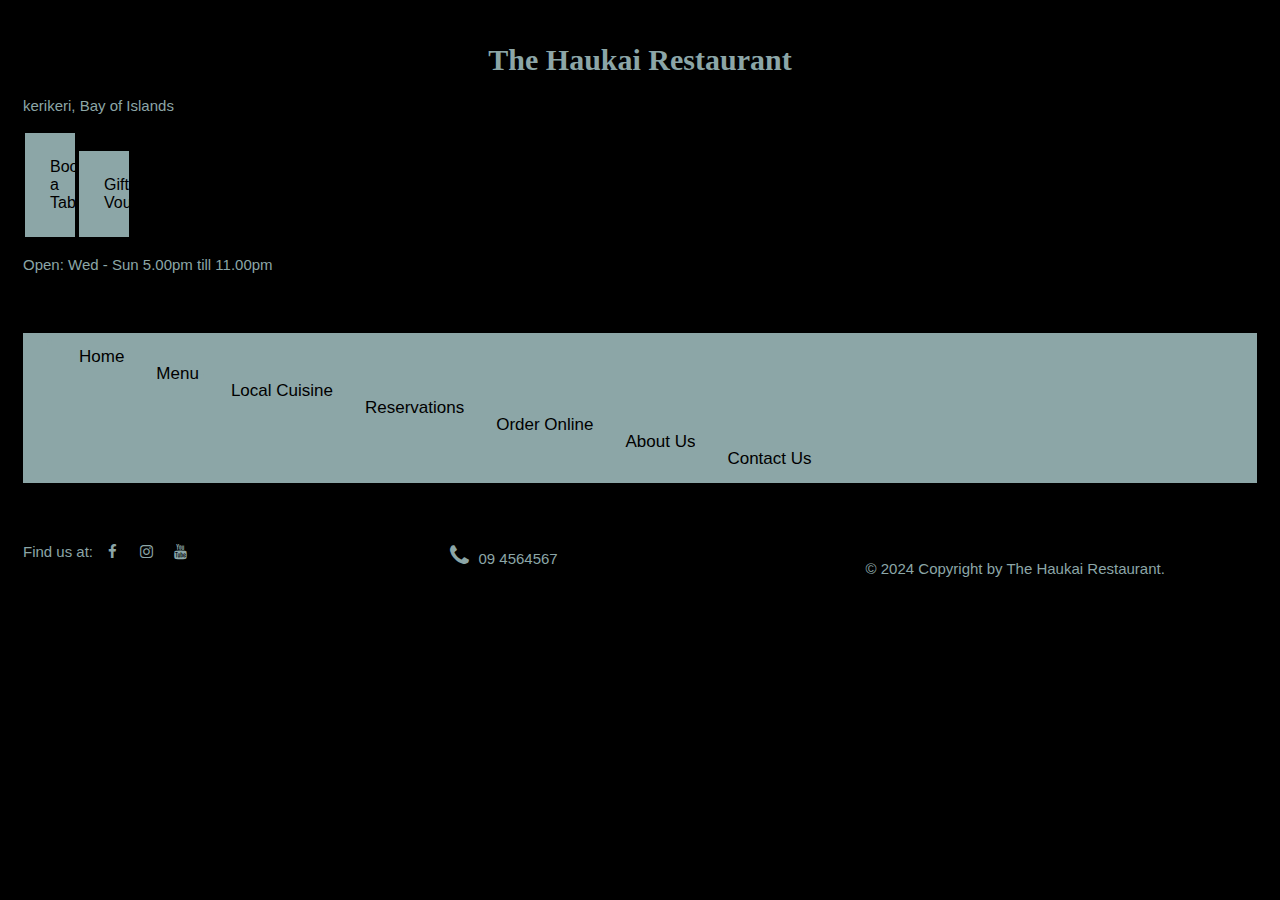
<file: order_online/order_online.html>
<!DOCTYPE html>
<html lang="en">

<head>
  <title>The Haukai Restaurant</title>
  <meta name="viewport" content="width=device-width, initial-scale=1">
  <link rel='stylesheet' type='text/css' href='../styles/default.css'>
  <!--burger icon for responsive navbar-->
  <link rel="stylesheet" href="https://cdnjs.cloudflare.com/ajax/libs/font-awesome/4.7.0/css/font-awesome.min.css">
  <!--font for social media-->
  <link rel="stylesheet" href="https://cdnjs.cloudflare.com/ajax/libs/font-awesome/4.7.0/css/font-awesome.min.css">
</head>

<body>
  <!--logo and name-->

  <div class="header">
    <div class="col-12">
      <header> <!--tells screen readers this is the header for the page-->
        <h1 class="headName">The Haukai Restaurant</h1>
        <p>kerikeri, Bay of Islands</p>
        <p><button class="button">Book a Table</button><button class="button">Gift Voucher</button></p>
        <p>Open: Wed - Sun 5.00pm till 11.00pm</p>
      </header>
    </div>
  </div>
  </div>

  <div class="nav">
    <div class="col-12">
      <ul class="topnav">
        <li><a href="../index.html">Home</a></li>
        <li><a href="../menu/menu.html">Menu</a></li>
        <li><a href="../local_cuisine/local_cuisine.html">Local Cuisine</a></li>
        <li><a href="../reservations/reservations.html">Reservations</a></li>
        <li><a href="./order_online.html">Order Online</a></li>
        <li><a href="../about_us/about_us.html">About Us</a></li>
        <li class="right"><a href="../contact_us/contact_us.html">Contact Us</a></li>
      </ul>
    </div>
  </div>

  <main></main>

  <footer>
    <div class="col-4">
      <p>Find us at:
        <!-- Add font awesome icons -->
        <a href="https://www.facebook.com" class="fa fa-facebook" aria-label="find us on facebook"></a>
        <a href="https://www.instagram.com" class="fa fa-instagram" aria-label="find us on instagram"></a>
        <a href="https://www.youtube.com" class="fa fa-youtube" aria-label="find us on youtube"></a>
      </p>
    </div>
    <div class="col-4">
      <p><i class="fa fa-phone" style="font-size:24px"></i> 09 4564567</p>
    </div>
    <div class="col-4">
      <br>
      <p>&copy; 2024 Copyright by The Haukai Restaurant. </p>
    </div>
    </div>
  </footer>

</body>

</html>
</file>
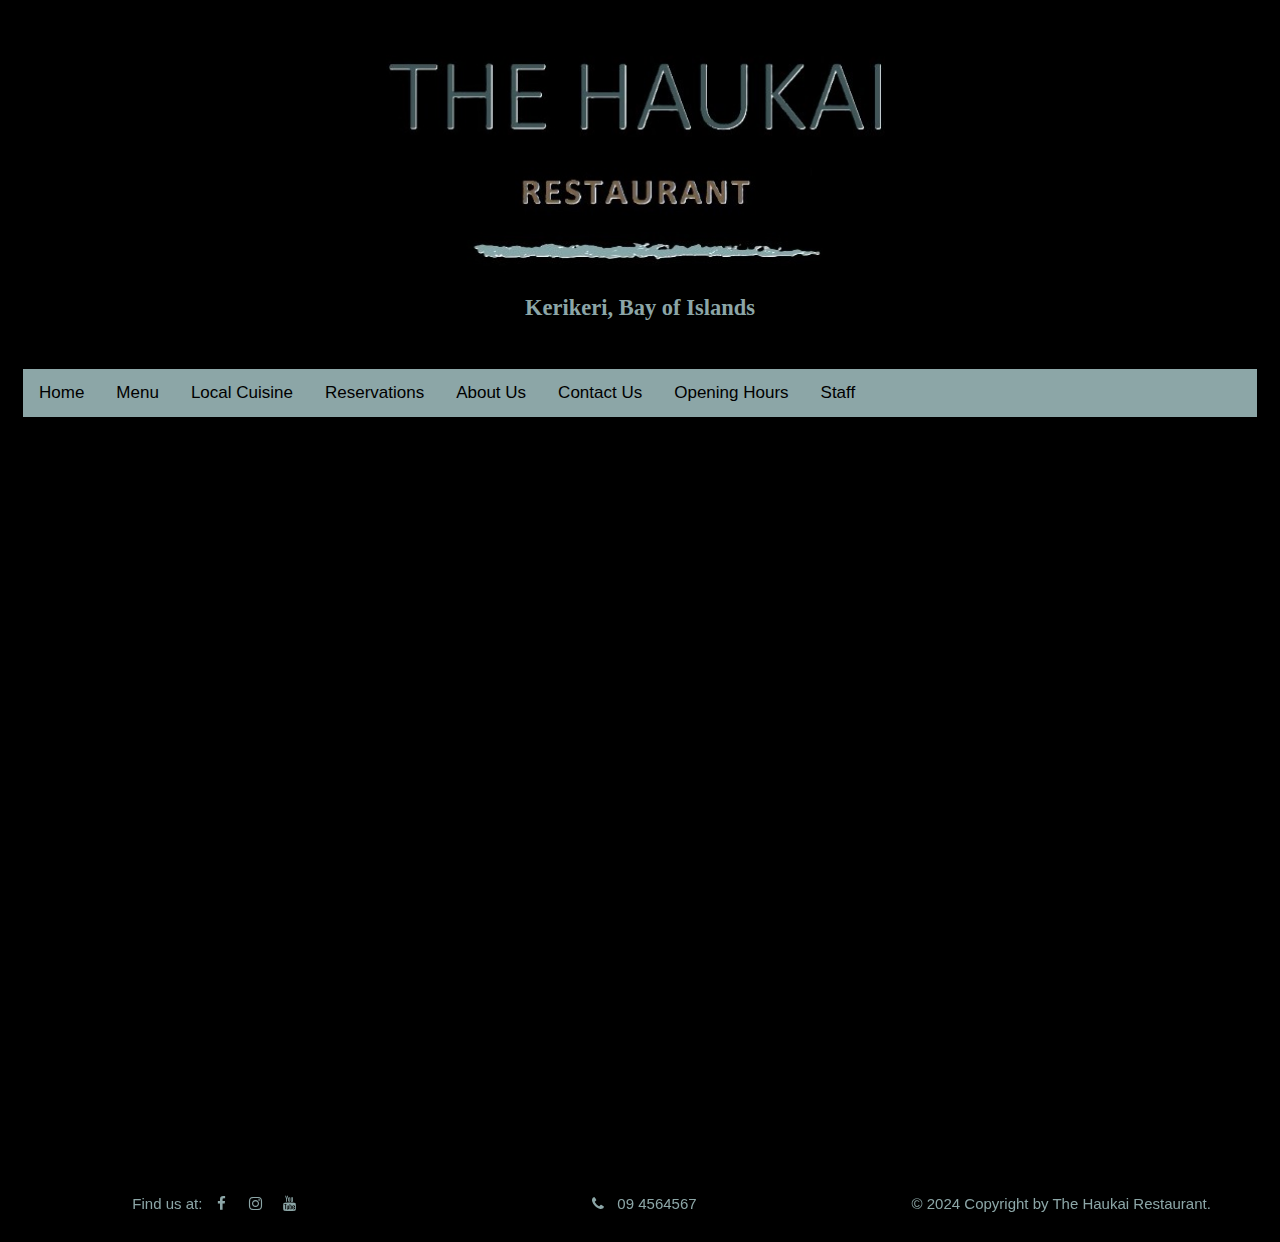
<file: reservations/reservations.html>
<!DOCTYPE html>
<html lang="en">

<head>
  <title>The Haukai Restaurant</title>
  <meta name="viewport" content="width=device-width, initial-scale=1">
  <meta http-equiv="Content-Type" content="text/html; charset=utf-8" />
  <meta name="description" content="Authentic Maori Cusine">
  <meta name="keywords" content="Bay of Islands, New Zealand, restaurant, Maori cuisine">
  <link rel='stylesheet' type='text/css' href='../styles/default.css'>
  <!--burger icon for responsive navbar-->
  <link rel="stylesheet" href="https://cdnjs.cloudflare.com/ajax/libs/font-awesome/4.7.0/css/font-awesome.min.css">
  <!--font for social media-->
  <link rel="stylesheet" href="https://cdnjs.cloudflare.com/ajax/libs/font-awesome/4.7.0/css/font-awesome.min.css">
  <!--script for mobile icon-->
  <script>
    function myFunction() {
      var x = document.getElementById("myTopnav");
      if (x.className === "topnav") {
        x.className += " responsive";
      } else {
        x.className = "topnav";
      }
    }
  </script>
</head>

<body>
  <!--logo and name-->
  <div class="header">
    <div class="col-12">
      <header> <!--tells screen readers this is the header for the page-->
        <img src="../images/haukai_logo_2.jpg" class="logo" alt="restaurant logo">
        <h2>Kerikeri, Bay of Islands</h2>
      </header>
    </div>
  </div>

  <div class="nav">
    <div class="col-12">
      <div class="topnav" id="myTopnav">
        <a href="../index.html">Home</a>
        <a href="../menu/menu.html">Menu</a>
        <a href="../local_cuisine/local_cuisine.html">Local Cuisine</a>
        <a href="./reservations.html">Reservations</a>
        <a href="../about_us/about_us.html">About Us</a>
        <a href="../contact_us/contact_us.html">Contact Us</a>
        <a href="../hours/hours.html">Opening Hours</a>
        <a href="../staff/staff">Staff</a>
        <a href="javascript:void(0);" class="icon" onclick="myFunction()">
          <i class="fa fa-bars"></i>
        </a>
      </div>
    </div>
  </div>

  <main>
    <div class="res-left">
      <div class="col-2"></div>
    </div>

    <main class="reservations-main">
      <div class="col-8">
        <iframe width="100%" height="700px"
          src="https://forms.office.com/Pages/ResponsePage.aspx?id=-uIZzDwIpU-1IWz8KXTop1goQnVER6NOsshtKQ9Hz7pUQjEwQkE5SEQ0V0dNTjFCU1lZMU9TUkFPSC4u&embed=true"
          frameborder="0" marginwidth="0" title="reservations form" marginheight="0" allowfullscreen webkitallowfullscreen mozallowfullscreen
          title="" msallowfullscreen>
        </iframe>
      </div>
    </main>

    <div class="res-right">
      <div class="col-2"></div>
    </div>

  </main>

  <footer>
    <div class="footer-left">
      <div class="col-4">
        <p>Find us at:
          <!-- Add font awesome icons -->
          <a href="https://www.facebook.com" class="fa fa-facebook" aria-label="find us on facebook"></a>
          <a href="https://www.instagram.com" class="fa fa-instagram" aria-label="find us on instagram"></a>
          <a href="https://www.youtube.com" class="fa fa-youtube" aria-label="find us on youtube"></a>
        </p>
      </div>
    </div>

    <div class="footer-mid">
      <div class="col-4">
        <p><i class="fa fa-phone"></i> 09 4564567</p>
      </div>
    </div>

    <div class="footer-right">
      <div class="col-4">
        <p>&copy; 2024 Copyright by The Haukai Restaurant.</p>
      </div>
    </div>
  </footer>


</body>

</html>
</file>
<file: styles/default.css>
* { box-sizing: border-box;}

.col-1 {width: 8.33%;}
.col-2 {width: 16.66%;}
.col-3 {width: 25%;}
.col-4 {width: 33.33%;}
.col-5 {width: 41.66%;}
.col-6 {width: 50%;}
.col-7 {width: 58.33%;}
.col-8 {width: 66.66%;}
.col-9 {width: 75%;}
.col-10 {width: 83.33%;}
.col-11 {width: 91.66%;}
.col-12 {width: 100%;}

[class*="col-"] {
  float: left;
  padding: 15px;
}

.row::after {
  content: "";
  clear: both;
  display: table;
}

@media only screen and (max-width: 600px) {
  /* For mobile phones: */
  [class*="col-"] {
    width: 100%;
  }
  div.contactLeft {display: none;}
  div.contactRight {display: none;}
  div.menu-left {display: none;}
  div.menu-right {display: none;}
}

.logo{
  width: 100%;
  max-height: 250px;
  object-fit: contain;
}

h1, h2, h3, h5 {
  font-family: Copperplate, Papyrus, fantasy;
  text-align: center;
  color: #8CA6A7;
}

body {
  font-family: "Trebuchet MS", Helvetica, sans-serif;
  font-size: 15px;
  background-color: black;
  color: #8CA6A7;
}

.about-img {
  padding: 10px;
  width: 50%;
  height: 350px;
  object-fit: contain;
  float: right;
}

.topnav {
  overflow: hidden;
  background-color: #8CA6A7;
}

.topnav a {
  float: left;
  display: block;
  color: black;
  text-align: center;
  padding: 14px 16px;
  text-decoration: none;
  font-size: 17px;
}
.topnav

.topnav a:link {
  color: black;
}

.topnav a:visited {
  color: black;
}

.topnav a:hover {
  background-color: #8CA6A7;
  color: black;
}

.topnav a:active {
  background-color: #8CA6A7;
  color: black;
}

.topnav .icon {
  display: none;
}

@media screen and (max-width: 600px) {
  .topnav a:not(:first-child) {display: none;}
  .topnav a.icon {
    float: right;
    display: block;
  }
}

@media screen and (max-width: 600px) {
  .topnav.responsive {position: relative;}
  .topnav.responsive .icon {
    position: absolute;
    right: 0;
    top: 0;
  }
  .topnav.responsive a {
    float: none;
    display: block;
    text-align: left;
  }
}

div.main{ /*used for text area*/
  width: 100%;
  color: #8CA6A7;
  p {text-align: center;}
}

.imgMain {
  display: block;
  margin-left: auto;
  margin-right: auto;
  max-height: 350px;
  width: 100%;
  object-fit: contain;
}

.imgMenu {
  width: 100%; 
  height: auto;
  object-fit: contain;
}

.button {
  font-family: "Trebuchet MS", Helvetica, sans-serif;;
  background-color: #8CA6A7; 
  border: none;
  color: black;
  width: 40px;
  padding: 25px;
  text-align: center;
  text-decoration: none;
  font-size: 16px;
  margin: 4px 2px;
  cursor: pointer;
}

.buttonConRes {
  font-family: "Trebuchet MS", Helvetica, sans-serif;;
  background-color: #8CA6A7; 
  border: none;
  color: black;
  padding: 25px;
  text-align: center;
  text-decoration: none;
  display: inline-block;
  width: 150px;
  font-size: 16px;
  cursor: pointer;
  margin: auto;
}

.buttonMenu {
  font-family: "Trebuchet MS", Helvetica, sans-serif;;
  background-color: #8CA6A7; 
  border: none;
  color: black;
  padding: 25px;
  text-align: center;
  text-decoration: none;
  display: block;
  width: 50%;
  font-size: 16px;
  cursor: pointer;
  margin: auto;
}

.buttonTop {
  font-family: "Trebuchet MS", Helvetica, sans-serif;
  background-color: #8CA6A7;
  color: black;
}

.buttonContainer {
  display: flex;
  justify-content: space-between;
  align-items: center;
}

/*styling for all links on page*/

/*unvisited link*/
a:link {
  color: initial;
  background-color: transparent;
  text-decoration: none;
}

/* visited link */
a:visited {
  color: initial;
  text-decoration: none;
}

/*mouse over link and color will change*/
a:hover {
  color: #833AB4;
  background-color: transparent;
  text-decoration: none;
}

/*selected link*/
a:active {
  color: initial;
  background-color: transparent;
  text-decoration: none;
}

/*styling the footer across all pages*/
.footer-left{ 
  color: #8CA6A7;
  text-align: center;
}

/*styling the footer across all pages*/
.footer-mid{ 
  color: #8CA6A7;
  text-align: center;
}

/*styling the footer across all pages*/
.footer-right{ 
  color: #8CA6A7;
  text-align: center;
}

/* Style all font awesome icons */
.fa {
  font-size: 500px;
  width: 30px;
  text-align: center;
  text-decoration: none;
}

/* Add a hover effect for links */
.fa:hover {opacity: 0.7;}

.fa:link {color: #8CA6A7;}

.fa:visited {color: #8CA6A7;}

.fa:active {color: #8CA6A7;}

/* Set a specific color for each brand */

/* Facebook */
.fa-facebook {
  background: none;
  color: white;
}

/*YouTube*/
.fa-youtube {
  background: none;
  color: white;
}

/*Instagram*/
.fa-instagram {
  background: none;
  color: white;
}

.menu-main{ 
  h1 {text-align: center;}
  p {text-align: center;}
}

.imgMenu {
  width: 100%;
  max-height: 250px;
  object-fit: contain;
}

/*table properties for menu - listed seperatly if changes need to be made*/
.appetizers {
  border: 1px solid;
  border-collapse: collapse;
  text-align: center;
  background-color: #8CA6A7;
  color: black;
  width: 100%;
  margin-left: auto;
  margin-right: auto;
}

/*table properties for menu*/
.mains {
  border: 1px solid;
  text-align: center;
  background-color: #8CA6A7;
  color: black;
  width: 100%;
  margin-left: auto;
  margin-right: auto;
}

/*table properties for menu*/
.desserts {
  border: 1px solid;
  border-collapse: collapse;
  text-align: center;
  background-color: #8CA6A7;
  color: black;
  width: 100%;
  margin-left: auto;
  margin-right: auto;
}

/*table properties for menu*/
.red-wine {
  border: 1px solid;
  text-align: center;
  background-color: #8CA6A7;
  color: black;
  width: 100%;
  margin-left: auto;
  margin-right: auto;
}

/*table properties for menu*/
.white-wine {
  border: 1px solid;
  border-collapse: collapse;
  text-align: center;
  background-color: #8CA6A7;
  color: black;
  width: 100%;
  margin-left: auto;
  margin-right: auto;
}

/*table properties for menu*/
.beer {
  border: 1px solid;
  border-collapse: collapse;
  text-align: center;
  background-color: #c8b8d8;
  color: black;
  width: 100%;
  margin-left: auto;
  margin-right: auto;
}

/*table properties for menu*/
.non-alcohol {
  border: 1px solid;
  border-collapse: collapse;
  text-align: center;
  background-color: #8CA6A7;
  color: black;
  width: 100%;
  margin-left: auto;
  margin-right: auto;
}

/*centering images on local cuisine page*/
.center {
  object-fit: contain;
  display: block;
  margin-left: auto;
  margin-right: auto;
}

/* Container needed to position the overlay. Adjust the width as needed - for local cuisine images */
.container {
  position: relative;
  width: 100%;
}

/* Make the image responsive - this is for the local cuisine images */
.image {
  display: block;
  width: 100%;
  height: auto;
}

/* The overlay effect - lays on top of the container and over the image - for local cuisine images */
.overlay {
  position: absolute;
  top: 0;
  bottom: 0;
  left: 0;
  right: 0;
  height: 100%;
  width: 100%;
  opacity: 0;
  transition: .5s ease;
  background-color: #8CA6A7;
}

/* When you mouse over the container, fade in the overlay title - for local cuisine images */
.container:hover .overlay {opacity: 1;}

/* text for local cuisine images*/
.text {
  color: black;
  font-family: "Trebuchet MS", Helvetica, sans-serif;;
  font-size: 20px;
  position: absolute;
  top: 50%;
  left: 50%;
  transform: translate(-50%, -50%);
  text-align: center;
}

.contact-map {
  align-items: center;
  color: #8CA6A7;
}
</file>
